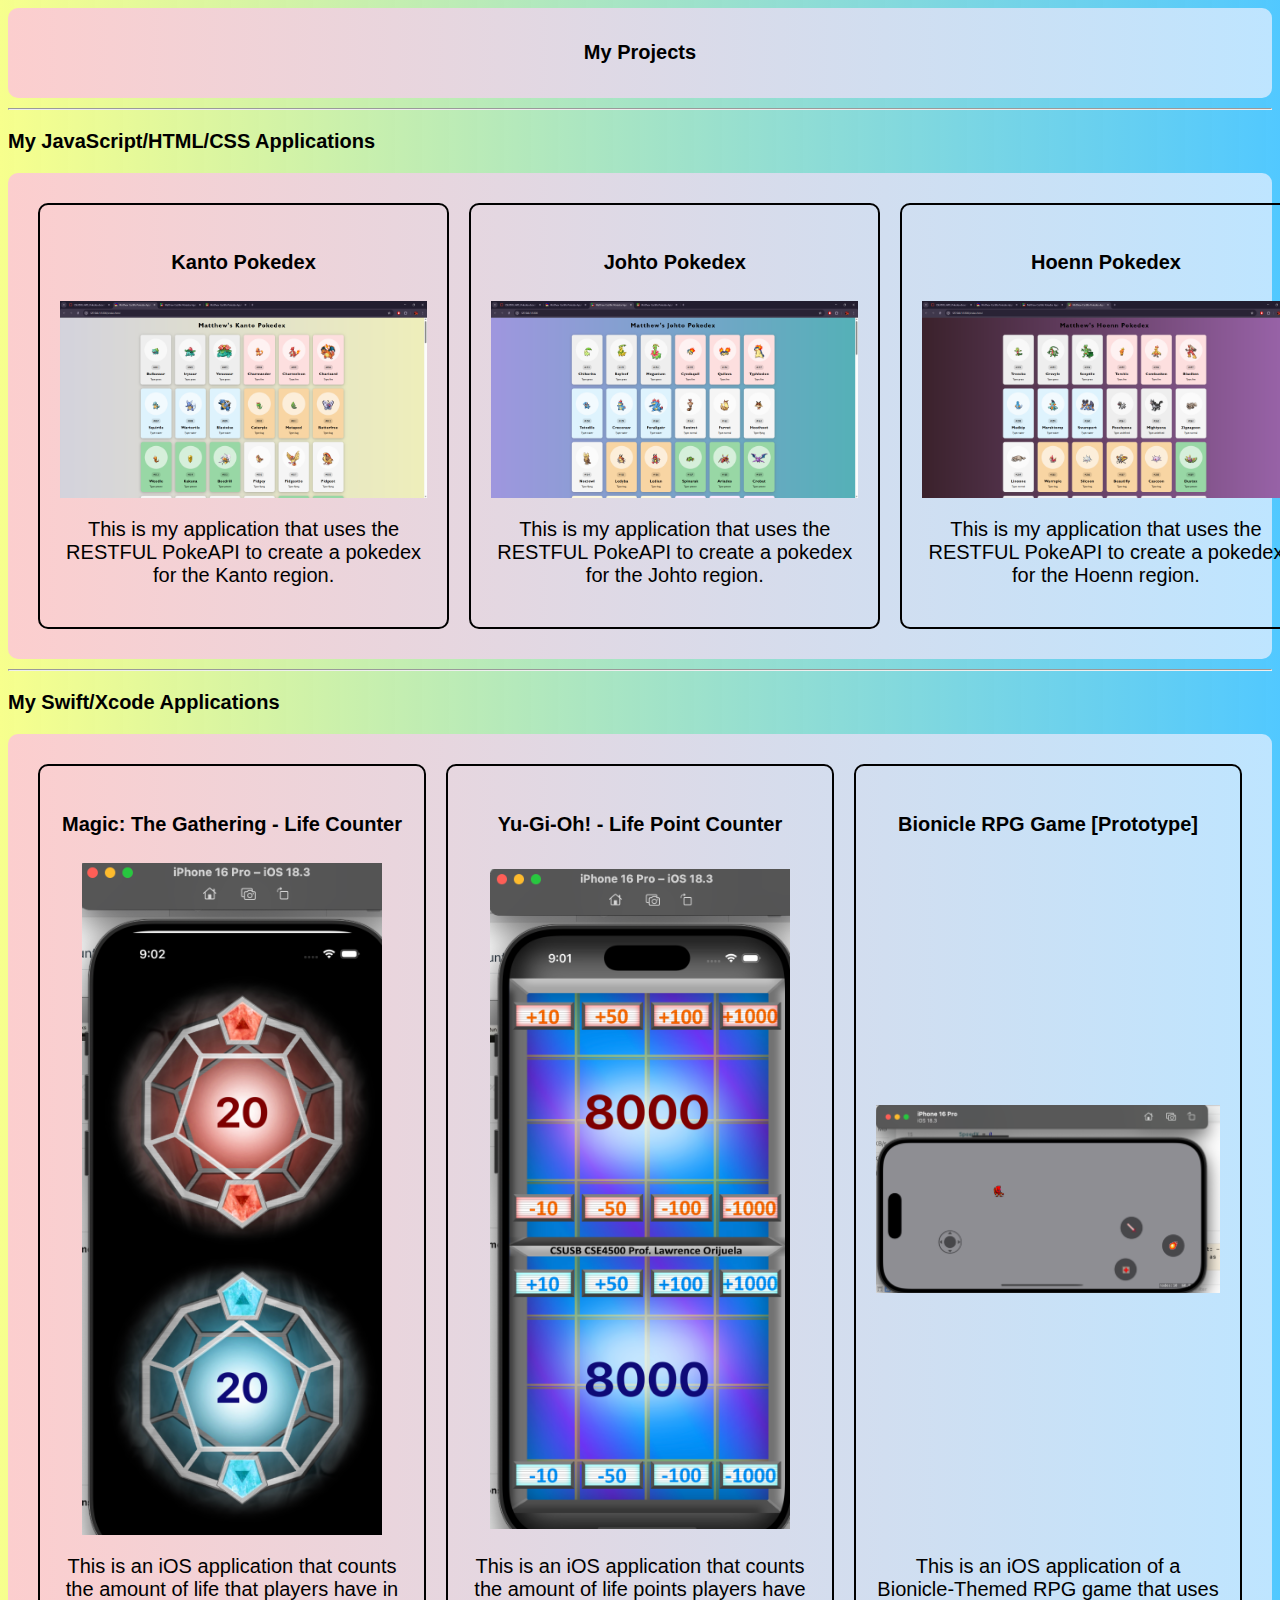
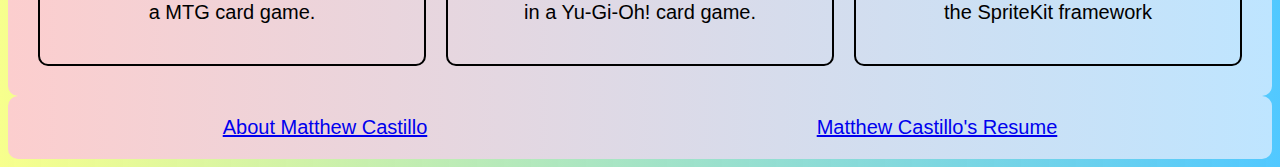
<file: developedApplications.html>
<!DOCTYPE html>
<html lang="en">
<head>
    <meta charset="UTF-8">
    <meta name="viewport" content="width=device-width, initial-scale=1.0">
    <title>Projects</title>
    <link rel="stylesheet" href="developedApplications.css">
</head>
<body>
    <div class = "container">
        <h1>My Projects</h1>
    </div>
    <hr>
    <div>
         <h3> My JavaScript/HTML/CSS Applications</h3>
        <div class = "container">
       

        <div class = "showcase">
            <h4> Kanto Pokedex</h4>
            <img src="PokedexKanto.png" alt=" Image shows the pokemon from the Kanto region">
            <p> This is my application that uses the RESTFUL PokeAPI to create a pokedex for the Kanto region.</p>
        </div>
        <div class = "showcase">
            <h4>Johto Pokedex</h4>
            <img src="PokeJohto.png" alt=" Image shows the pokemon from the Johto region">
            <p>This is my application that uses the RESTFUL PokeAPI to create a pokedex for the Johto region.</p>
        </div>
        <div class = "showcase">
            <h4> Hoenn Pokedex</h4>
            <img src="PokedexHoenn.png" alt=" Image shows the pokemon from the Hoenn region">
            <p>This is my application that uses the RESTFUL PokeAPI to create a pokedex for the Hoenn region.</p>
            </div>
        </div> 
    </div>



    <hr>
    <div class = "swift">
         <h3> My Swift/Xcode Applications</h3>
        <div class = "container">
       

        <div class = "showcase">
            <h4> Magic: The Gathering - Life Counter</h4>
            <img src="MTG.png" alt=" Image shows the life counter of the players">
            <p> This is an iOS application that counts the amount of life that players have in a MTG card game.</p>
        </div>
        <div class = "showcase">
            <h4>Yu-Gi-Oh! - Life Point Counter</h4>
            <img src="Yu-Gi-Oh!.png" alt=" Image shows the life counter of the players">
            <p>This is an iOS application that counts the amount of life points  players have in a Yu-Gi-Oh! card game.</p>
        </div>

       
        <div class = "showcase">
            <h4>Bionicle RPG Game [Prototype]</h4>
            <img src="Biorpg.png" alt=" Image shows the Bionicle game running in a certain direction">

            <p>This is an iOS application of a Bionicle-Themed RPG game that uses the SpriteKit framework</p>
        </div>
    </div>




    <div class = "container">   
        <a href="index.html"> About Matthew Castillo </a>
        <a href="Resume.html"> Matthew Castillo's Resume</a>
    
    
    </div>
</body>
</html>
</file>
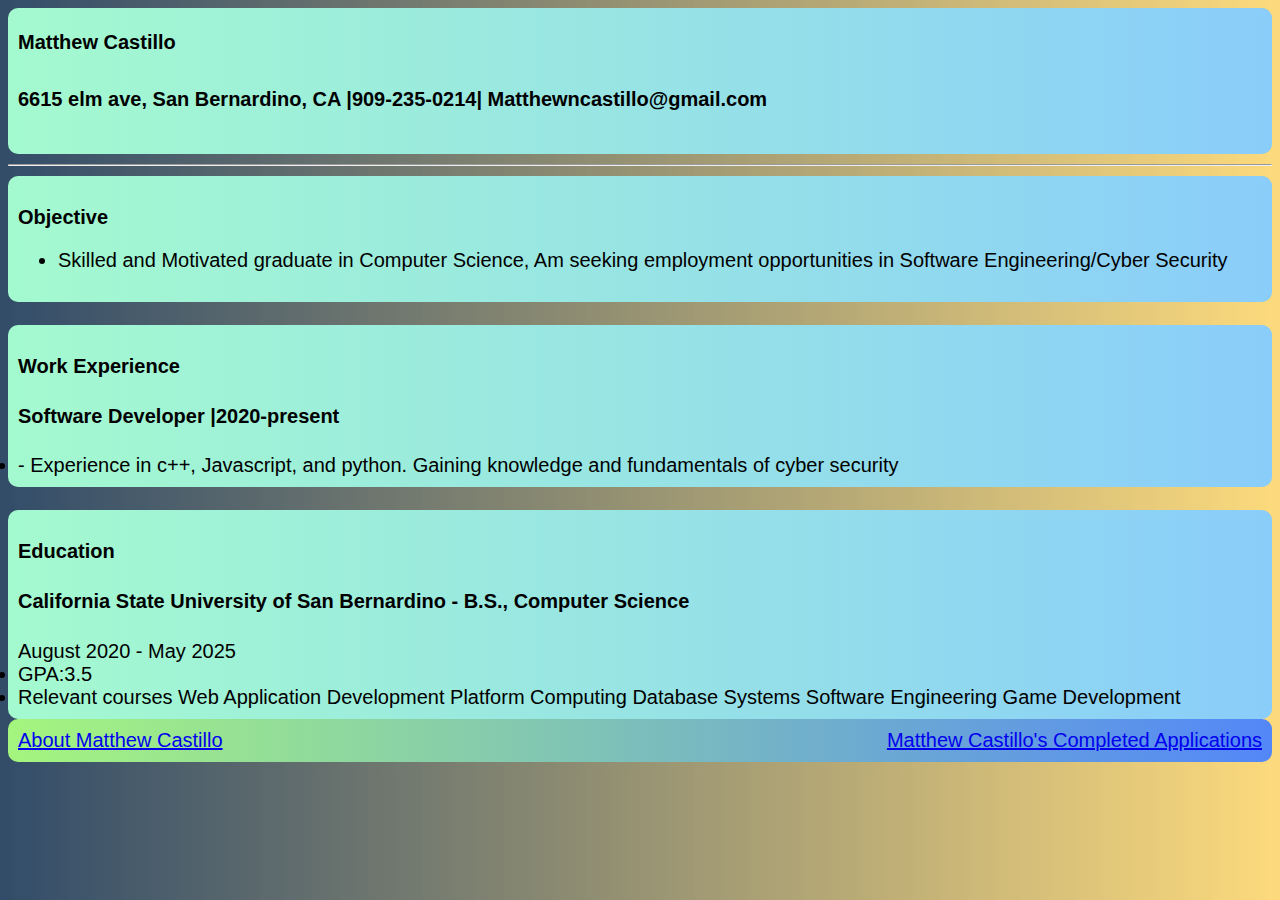
<file: Resume.html>
<!DOCTYPE html>
<html lang="en">
<head>
    <meta charset="UTF-8">
    <meta name="viewport" content="width=device-width, initial-scale=1.0">
    <title>Matthew Castillo's Resume</title>
    <link rel="stylesheet" href="resume.css">
</head>
<body>
    <div class="container">
        <h1>Matthew Castillo</h1>
        <h5> 6615 elm ave, San Bernardino, CA |909-235-0214| Matthewncastillo@gmail.com </h5>
    </div>
    <hr>
    <div class="container">
        <h3> Objective</h3>
        <ul> <li>
            Skilled and Motivated graduate in Computer Science, Am seeking employment opportunities in Software Engineering/Cyber Security
        </li></ul>
    </div>
<br>
<div class="container">
    <h3> Work Experience</h3>
    <h4>Software Developer |2020-present</h4>
    <li>-	Experience in c++, Javascript, and python. Gaining knowledge and fundamentals of cyber security</li>

</div>
<br>

<div class = "container">
    <h3>Education</h3>
    <h4>California State University of San Bernardino  -  B.S.,  Computer Science </h4>
        August 2020 - May 2025
        <li>GPA:3.5</li>
        <li>Relevant courses
            Web Application
            Development Platform Computing   
            Database Systems
            Software Engineering
            Game Development
          
          </li>
        
</div>


<div class = "links">   
    <a href="index.html"> About Matthew Castillo </a>
    <a href="developedApplications.html"> Matthew Castillo's Completed Applications</a>
</div>
</body>
</html>
</file>
<file: developedApplications.css>
*{
    font-family: 'Trebuchet MS', 'Lucida Sans Unicode', 'Lucida Grande', 'Lucida Sans', Arial, sans-serif;
    font-size: 20px;
}

body{
    background-color:rgb(252, 232, 194);
    background:linear-gradient(to right, rgb(247, 255, 141), rgba(42, 188, 255, 0.815)
    )
    
    
}

.container{
    background-color: white;
    background:linear-gradient(to right, rgb(252, 206, 206), rgb(190, 229, 255));
    border-radius: 10px;
    display:flex;
    justify-content: space-around;
    align-content: center;
    padding: 20px;
    align-items: stretch;
}

h1{
    text-align: center;
}
.showcase{
    width:30%;
    padding:20px;
    margin:10px;
    text-align: center;
    border: 2px solid black;
    border-radius: 10px;
    display: flex;
    flex-direction: column;
    justify-content: space-between;
}
.swift .showcase img{
    width:300px;
    height:auto;
    display: block;
    margin: 0 auto;
}



img{
    width: 100%px;
    height: auto;

}

.swift .showcase:nth-child(3) img {
    width: 100%;
    max-width: 700px;
    height: auto;
    display: block;
    margin: 0 auto;
}
</file>
<file: resume.css>
*{
    font-family: 'Trebuchet MS', 'Lucida Sans Unicode', 'Lucida Grande', 'Lucida Sans', Arial, sans-serif;
    font-size: 20px; 
}

body{
    background-color:rgb(252, 232, 194);
    background:linear-gradient(to right, rgb(50, 76, 105), rgba(252, 210, 95, 0.815)
    )
}

.container{
    background-color: white;
    background:linear-gradient(to right, rgb(164, 250, 207), rgb(138, 205, 250));
    padding:10px;
    border-radius: 10px;
}

.links{
    justify-content: space-between;
    display:flex;
    background-color: white;
    background:linear-gradient(to right,  rgb(164, 245, 126), rgb(83, 135, 248));
    padding:10px;
    border-radius: 10px;
}
</file>
